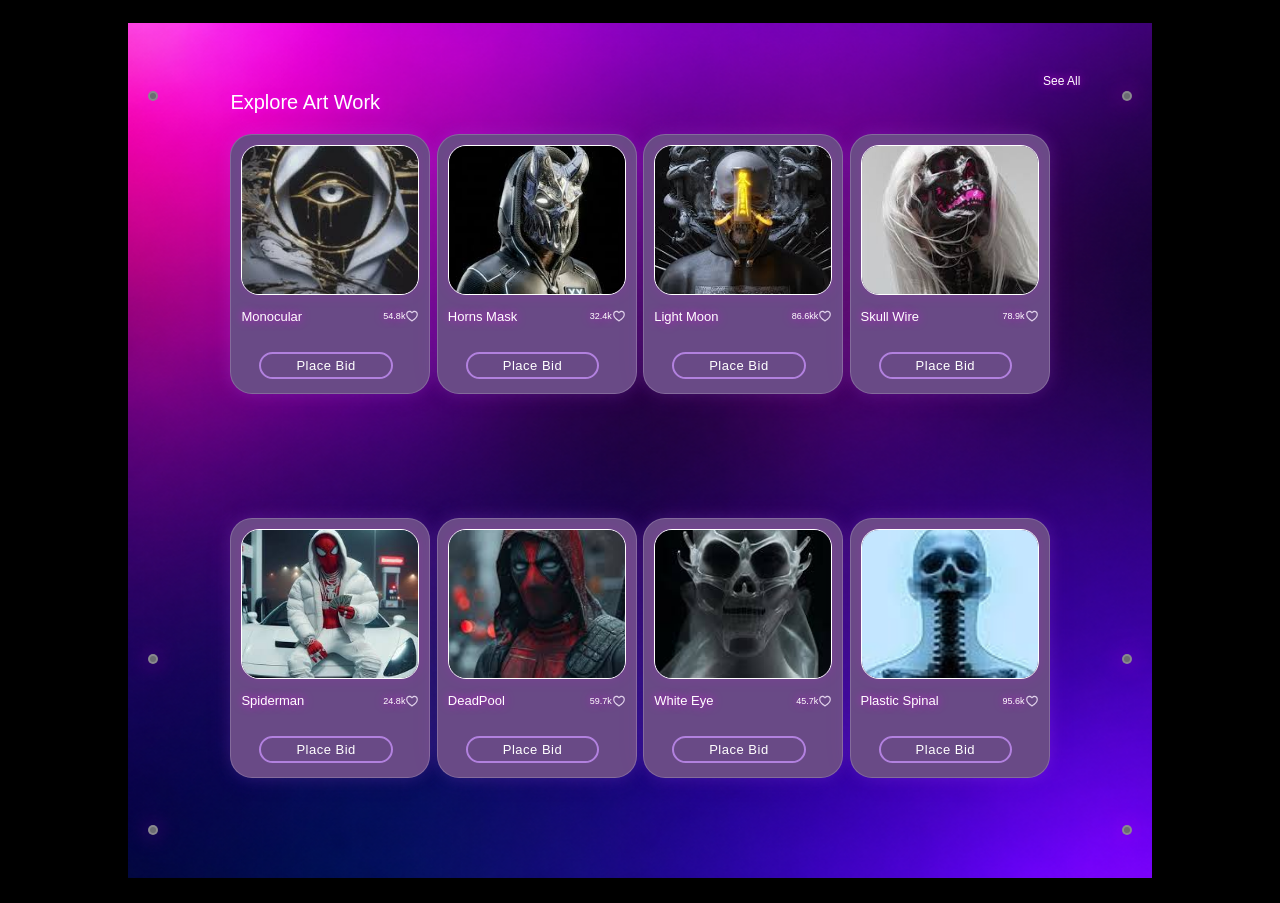
<file: Design-1/index.html>
<!DOCTYPE html>
<html lang="en">
<head>
    <meta charset="UTF-8">
    <meta name="viewport" content="width=device-width, initial-scale=1.0">
    <title>Document</title>
    <link rel="stylesheet" href="style.css">
</head>
<body>
    <main>
        <div class="bubble bubble1"></div>
        <div class="bubble bubble2"></div>
        <div class="bubble bubble3"></div>
        <div class="bubble bubble4"></div>
        <div class="bubble bubble5"></div>
        <div class="bubble bubble6"></div>

        <h3>Explore Art Work</h3>
        <p class="see-all">See All</p>

        <div class="section1">
            <div class="card">
                <img src="image1.jfif" alt="">
                <div class="content"><div class="top">
                    <p>Monocular</p>
                    <div class="tag">
                         <p class="rate">54.8k</p>
                    <svg xmlns="http://www.w3.org/2000/svg" viewBox="0 0 24 24" fill="rgba(225,210,235,1)"><path d="M16.5 3C19.5376 3 22 5.5 22 9C22 16 14.5 20 12 21.5C9.5 20 2 16 2 9C2 5.5 4.5 3 7.5 3C9.35997 3 11 4 12 5C13 4 14.64 3 16.5 3ZM12.9339 18.6038C13.8155 18.0485 14.61 17.4955 15.3549 16.9029C18.3337 14.533 20 11.9435 20 9C20 6.64076 18.463 5 16.5 5C15.4241 5 14.2593 5.56911 13.4142 6.41421L12 7.82843L10.5858 6.41421C9.74068 5.56911 8.5759 5 7.5 5C5.55906 5 4 6.6565 4 9C4 11.9435 5.66627 14.533 8.64514 16.9029C9.39 17.4955 10.1845 18.0485 11.0661 18.6038C11.3646 18.7919 11.6611 18.9729 12 19.1752C12.3389 18.9729 12.6354 18.7919 12.9339 18.6038Z"></path></svg>
                    </div>
                </div>
                <button>Place Bid</button></div>
            </div>
            <div class="card">
                <img src="image2.jfif" alt="">
                <div class="content"><div class="top">
                    <p>Horns Mask</p>
                    <div class="tag">
                         <p class="rate">32.4k</p>
                    <svg xmlns="http://www.w3.org/2000/svg" viewBox="0 0 24 24" fill="rgba(225,210,235,1)"><path d="M16.5 3C19.5376 3 22 5.5 22 9C22 16 14.5 20 12 21.5C9.5 20 2 16 2 9C2 5.5 4.5 3 7.5 3C9.35997 3 11 4 12 5C13 4 14.64 3 16.5 3ZM12.9339 18.6038C13.8155 18.0485 14.61 17.4955 15.3549 16.9029C18.3337 14.533 20 11.9435 20 9C20 6.64076 18.463 5 16.5 5C15.4241 5 14.2593 5.56911 13.4142 6.41421L12 7.82843L10.5858 6.41421C9.74068 5.56911 8.5759 5 7.5 5C5.55906 5 4 6.6565 4 9C4 11.9435 5.66627 14.533 8.64514 16.9029C9.39 17.4955 10.1845 18.0485 11.0661 18.6038C11.3646 18.7919 11.6611 18.9729 12 19.1752C12.3389 18.9729 12.6354 18.7919 12.9339 18.6038Z"></path></svg>
                    </div>
                </div>
                <button>Place Bid</button></div>
            </div>
            <div class="card">
                <img src="image3.jfif" alt="">
                <div class="content"><div class="top">
                    <p>Light Moon</p>
                    <div class="tag">
                         <p class="rate">86.6kk</p>
                    <svg xmlns="http://www.w3.org/2000/svg" viewBox="0 0 24 24" fill="rgba(225,210,235,1)"><path d="M16.5 3C19.5376 3 22 5.5 22 9C22 16 14.5 20 12 21.5C9.5 20 2 16 2 9C2 5.5 4.5 3 7.5 3C9.35997 3 11 4 12 5C13 4 14.64 3 16.5 3ZM12.9339 18.6038C13.8155 18.0485 14.61 17.4955 15.3549 16.9029C18.3337 14.533 20 11.9435 20 9C20 6.64076 18.463 5 16.5 5C15.4241 5 14.2593 5.56911 13.4142 6.41421L12 7.82843L10.5858 6.41421C9.74068 5.56911 8.5759 5 7.5 5C5.55906 5 4 6.6565 4 9C4 11.9435 5.66627 14.533 8.64514 16.9029C9.39 17.4955 10.1845 18.0485 11.0661 18.6038C11.3646 18.7919 11.6611 18.9729 12 19.1752C12.3389 18.9729 12.6354 18.7919 12.9339 18.6038Z"></path></svg>
                    </div>
                </div>
                <button>Place Bid</button></div>
            </div>
            <div class="card">
                <img src="image4.jfif" alt="">
                <div class="content"><div class="top">
                    <p>Skull Wire</p>
                    <div class="tag">
                         <p class="rate">78.9k</p>
                    <svg xmlns="http://www.w3.org/2000/svg" viewBox="0 0 24 24" fill="rgba(225,210,235,1)"><path d="M16.5 3C19.5376 3 22 5.5 22 9C22 16 14.5 20 12 21.5C9.5 20 2 16 2 9C2 5.5 4.5 3 7.5 3C9.35997 3 11 4 12 5C13 4 14.64 3 16.5 3ZM12.9339 18.6038C13.8155 18.0485 14.61 17.4955 15.3549 16.9029C18.3337 14.533 20 11.9435 20 9C20 6.64076 18.463 5 16.5 5C15.4241 5 14.2593 5.56911 13.4142 6.41421L12 7.82843L10.5858 6.41421C9.74068 5.56911 8.5759 5 7.5 5C5.55906 5 4 6.6565 4 9C4 11.9435 5.66627 14.533 8.64514 16.9029C9.39 17.4955 10.1845 18.0485 11.0661 18.6038C11.3646 18.7919 11.6611 18.9729 12 19.1752C12.3389 18.9729 12.6354 18.7919 12.9339 18.6038Z"></path></svg>
                    </div>
                </div>
                <button>Place Bid</button></div>
            </div>
            <div class="card">
                <img src="image5.jfif" alt="">
                <div class="content"><div class="top">
                    <p>Spiderman</p>
                    <div class="tag">
                         <p class="rate">24.8k</p>
                    <svg xmlns="http://www.w3.org/2000/svg" viewBox="0 0 24 24" fill="rgba(225,210,235,1)"><path d="M16.5 3C19.5376 3 22 5.5 22 9C22 16 14.5 20 12 21.5C9.5 20 2 16 2 9C2 5.5 4.5 3 7.5 3C9.35997 3 11 4 12 5C13 4 14.64 3 16.5 3ZM12.9339 18.6038C13.8155 18.0485 14.61 17.4955 15.3549 16.9029C18.3337 14.533 20 11.9435 20 9C20 6.64076 18.463 5 16.5 5C15.4241 5 14.2593 5.56911 13.4142 6.41421L12 7.82843L10.5858 6.41421C9.74068 5.56911 8.5759 5 7.5 5C5.55906 5 4 6.6565 4 9C4 11.9435 5.66627 14.533 8.64514 16.9029C9.39 17.4955 10.1845 18.0485 11.0661 18.6038C11.3646 18.7919 11.6611 18.9729 12 19.1752C12.3389 18.9729 12.6354 18.7919 12.9339 18.6038Z"></path></svg>
                    </div>
                </div>
                <button>Place Bid</button></div>
            </div>
            <div class="card">
                <img src="image6.jfif" alt="">
                <div class="content"><div class="top">
                    <p>DeadPool</p>
                    <div class="tag">
                         <p class="rate">59.7k</p>
                    <svg xmlns="http://www.w3.org/2000/svg" viewBox="0 0 24 24" fill="rgba(225,210,235,1)"><path d="M16.5 3C19.5376 3 22 5.5 22 9C22 16 14.5 20 12 21.5C9.5 20 2 16 2 9C2 5.5 4.5 3 7.5 3C9.35997 3 11 4 12 5C13 4 14.64 3 16.5 3ZM12.9339 18.6038C13.8155 18.0485 14.61 17.4955 15.3549 16.9029C18.3337 14.533 20 11.9435 20 9C20 6.64076 18.463 5 16.5 5C15.4241 5 14.2593 5.56911 13.4142 6.41421L12 7.82843L10.5858 6.41421C9.74068 5.56911 8.5759 5 7.5 5C5.55906 5 4 6.6565 4 9C4 11.9435 5.66627 14.533 8.64514 16.9029C9.39 17.4955 10.1845 18.0485 11.0661 18.6038C11.3646 18.7919 11.6611 18.9729 12 19.1752C12.3389 18.9729 12.6354 18.7919 12.9339 18.6038Z"></path></svg>
                    </div>
                </div>
                <button>Place Bid</button></div>
            </div>
            <div class="card">
                <img src="image7.jfif" alt="">
                <div class="content"><div class="top">
                    <p>White Eye</p>
                    <div class="tag">
                         <p class="rate">45.7k</p>
                    <svg xmlns="http://www.w3.org/2000/svg" viewBox="0 0 24 24" fill="rgba(225,210,235,1)"><path d="M16.5 3C19.5376 3 22 5.5 22 9C22 16 14.5 20 12 21.5C9.5 20 2 16 2 9C2 5.5 4.5 3 7.5 3C9.35997 3 11 4 12 5C13 4 14.64 3 16.5 3ZM12.9339 18.6038C13.8155 18.0485 14.61 17.4955 15.3549 16.9029C18.3337 14.533 20 11.9435 20 9C20 6.64076 18.463 5 16.5 5C15.4241 5 14.2593 5.56911 13.4142 6.41421L12 7.82843L10.5858 6.41421C9.74068 5.56911 8.5759 5 7.5 5C5.55906 5 4 6.6565 4 9C4 11.9435 5.66627 14.533 8.64514 16.9029C9.39 17.4955 10.1845 18.0485 11.0661 18.6038C11.3646 18.7919 11.6611 18.9729 12 19.1752C12.3389 18.9729 12.6354 18.7919 12.9339 18.6038Z"></path></svg>
                    </div>
                </div>
                <button>Place Bid</button></div>
            </div>
            <div class="card">
                <img src="image8.jfif" alt="">
                <div class="content"><div class="top">
                    <p>Plastic Spinal</p>
                    <div class="tag">
                         <p class="rate">95.6k</p>
                    <svg xmlns="http://www.w3.org/2000/svg" viewBox="0 0 24 24" fill="rgba(225,210,235,1)"><path d="M16.5 3C19.5376 3 22 5.5 22 9C22 16 14.5 20 12 21.5C9.5 20 2 16 2 9C2 5.5 4.5 3 7.5 3C9.35997 3 11 4 12 5C13 4 14.64 3 16.5 3ZM12.9339 18.6038C13.8155 18.0485 14.61 17.4955 15.3549 16.9029C18.3337 14.533 20 11.9435 20 9C20 6.64076 18.463 5 16.5 5C15.4241 5 14.2593 5.56911 13.4142 6.41421L12 7.82843L10.5858 6.41421C9.74068 5.56911 8.5759 5 7.5 5C5.55906 5 4 6.6565 4 9C4 11.9435 5.66627 14.533 8.64514 16.9029C9.39 17.4955 10.1845 18.0485 11.0661 18.6038C11.3646 18.7919 11.6611 18.9729 12 19.1752C12.3389 18.9729 12.6354 18.7919 12.9339 18.6038Z"></path></svg>
                    </div>
                </div>
                <button>Place Bid</button></div>
            </div>
        </div>
        
        
    </main>
</body>
</html>
</file>
<file: Design-1/style.css>
*{
    margin: 0;
    padding: 0;
    box-sizing: border-box;
}

html,body{
    height: 100%;
    width: 100%;
    font-family: sans-serif;
    overflow: hidden;
}

body{
    display: flex;
    align-items: center;
    justify-content: center;
    background-color: #000;
}

main{
    width: 80%;
    height: 95%;
    background-image: url('bg2.png');
    background-repeat: no-repeat;
    background-size: cover;
    background-position: center;
    position: relative;
    /* border-radius: 12px; */
    color: #fff;
    text-shadow: 0 0 10px rgba(255,0,255,0.8);
}

.bubble{
    position: absolute;
    border-radius: 50%;
    background: #6B6C72;
    border: 2px solid rgba(255,255,255,0.2);
    box-shadow: 0 0 20px rgba(255,0,255,0.5);
    backdrop-filter: blur(5px);
    height: 10px;
    width: 10px;
}
.bubble1{
    top: 8%;
    left: 2%;
}
.bubble2{
    bottom: 5%;
    left: 2%;
}
.bubble3{
    bottom: 25%;
    left: 2%;
}
.bubble4{
    top: 8%;
    right: 2%;
}
.bubble5{
    bottom: 5%;
    right: 2%;
}
.bubble6{
    bottom: 25%;
    right: 2%;
}
h3{
   position: absolute;
   top: 8%;
   left: 10%;
   font-size: 20px;
   font-weight: 500;
}
.see-all{
   position: absolute;
   top: 6%;
   right: 7%;
   font-size: 12px;
   font-weight: 500;
}
.section1{
    display: flex;
    align-items: flex-start;
    justify-content: space-between;
    height: 90%;
    width: 80%;
    position: absolute;
    top: 13%;
    left: 10% ;
    /* background-color: white; */
    flex-wrap: wrap;
    /* padding: 15px; */
}
.section1 .card{
    width: 200px;
    height: 260px;
    background: #694a86;

    border: 1px solid rgba(255,255,255,0.18);

    backdrop-filter: blur(12px);

    border-radius: 22px;

    box-shadow:
    0 0 15px rgba(180,120,255,0.15),
    0 0 30px rgba(255,0,255,0.08);

    overflow: hidden;
    padding: 10px;
}

svg{
    width: 14px;
    height: 14px;
}

img{
    width: 100%;
    height: 150px;
    object-fit: cover;
     border-radius: 18px;

    border: 1px solid white;

    box-shadow: 0 0 15px rgba(255,0,255,0.12);
}
.content{
    width: 100%;
    margin-top: 10px;
    display: flex;
    flex-direction: column;
    justify-content: space-between;
}
.top{
    display: flex;
    align-items: center;
    /* height: 100px; */
    justify-content: space-between;
}
p{
    font-size: 13px;
    font-weight: 500;
}
.rate{
    font-size: 9px;
    font-weight: 300;
}
.tag{
    display: flex;
    align-items: center;
    justify-content: space-between;
}
button{
    padding: 4px 4px;
    margin-top: 28px;
    margin-left: 18px;
    border: 2px solid #B281DF;
    background-color: transparent;
    color: white;
    border-radius: 20px;
    width: 75%;
    font-size: 13px;
    letter-spacing: 0.5px;
}
</file>
